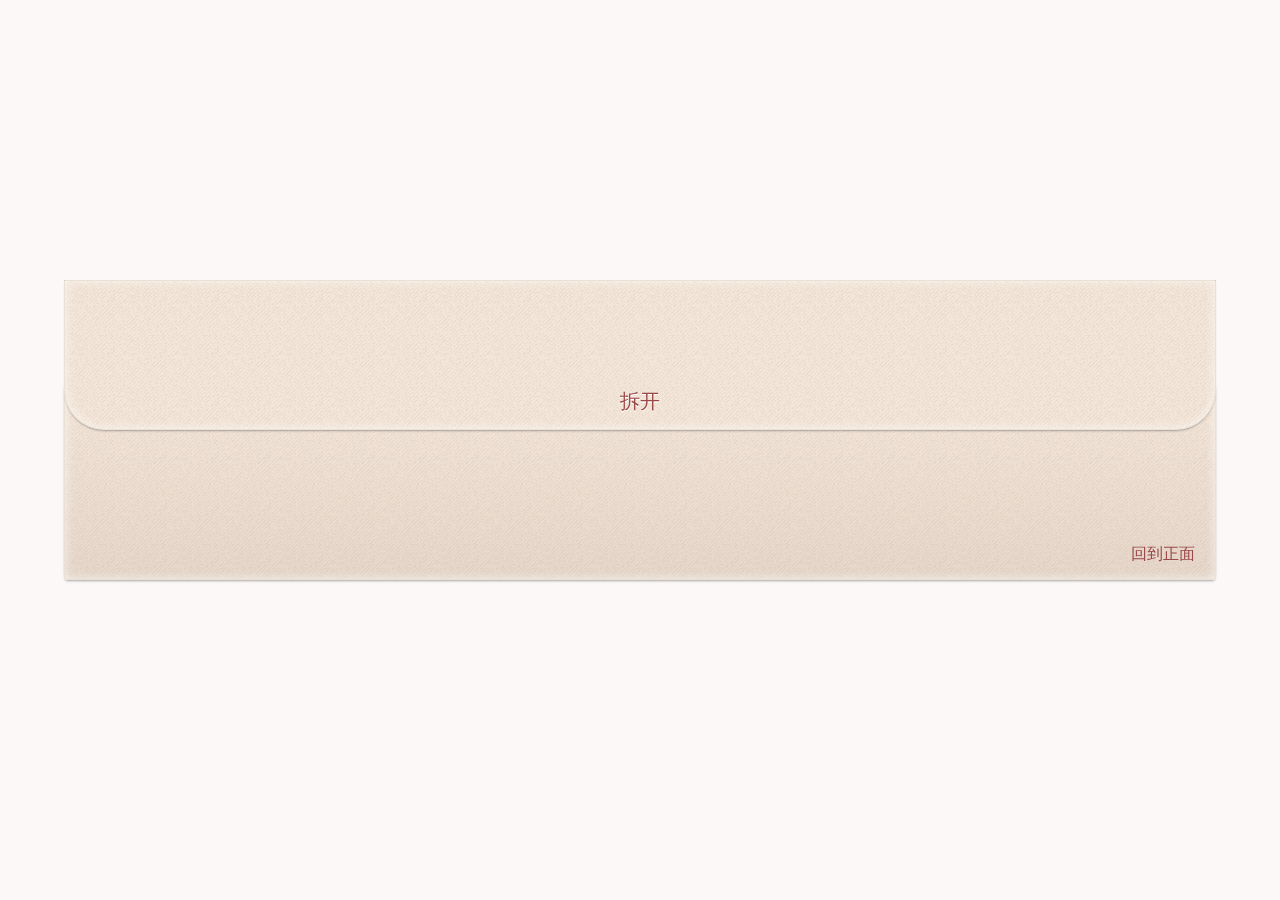
<file: index.html>
<!DOCTYPE html>
<html class="no-js" lang="en">
<head>
<meta name="viewport" content="width=device-width, height=device-height">
<meta http-equiv="Content-Type" content="text/html; charset=UTF-8">
<title>邀请函</title>
	
<link rel="stylesheet" href="stylesheets/style.css" />

</head>
<body>
	<div style="width:100%;">
	<section class="container" id="contact" >
		<form class="flip">
			<div class="front">
				<h2 style="font-size: 40px;">邀请函</h2>
				<a id="flip2back" href="#">点击拆开</a>
			</div>
			<div id="content" class="back">
				<div id="letter">
					<!-- <div class="container">
						<div class="flip">
			  				<div class="front"></div>
			  				<div class="back">
								You&#39;d like us to work for you or you&#39;re here to 
								say hello ? Don&#39;t hesitate - just drop us a 
								line. You&#39;ll hear back from us soon. Thanks. 
								<a id="close" href="#">放回</a>
							</div>
						</div>
					</div> -->
					<div style="padding: 30px;">
						<h2 style="text-align: center">邀请函</h1>
						<div>
							<div class="back">
								美丽的邵静莹女士<br>
								<div style="text-indent: 2em;">
									时间匆匆，又迎周末，恰逢姜文年度大作《邪不压正》上映，
									为此，挚诚地邀请美丽的你一同观影.
								</div>
								<div style='font-size:12px;color: #b1aeae;text-align:center;padding-top:2px;'>(后面不知道怎么写了...不要泼冷水哈)</div>
							</div>
						</div>
					</div>
					<a id="close" href="#">放回</a>
					<!-- <input type="submit" class="submit" value="放回" /> -->
				</div>
				<div id="top">
					<a id="flip" href="#contact">回到正面</a>
				</div>
				<div id="lid" class="container">
  					<div class="flip">    
  						<div class="front">
							<a id="open" href="#content">拆开</a>
						</div>
						<div class="back"></div>
					</div>
				</div>
			</div>
		</form>
	</section>
	</div>
</body>
</html>
</file>
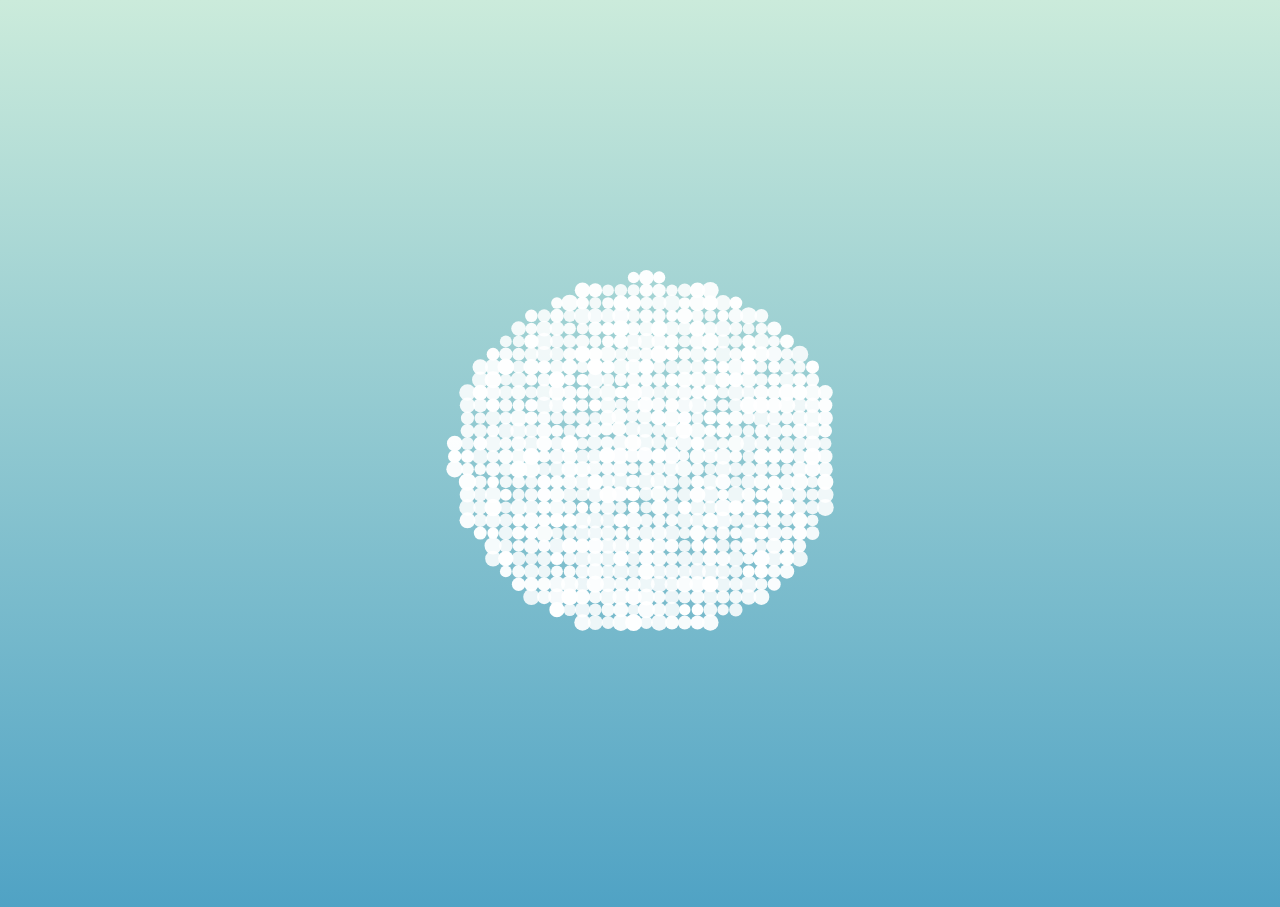
<file: wz/index.html>
﻿<!DOCTYPE html>
<html>

<head>

    <meta charset="UTF-8">
    <title>邀请函-2</title>

    <link rel="stylesheet" href="css/normalize.css">

    <link rel="stylesheet" href="css/style.css" media="screen" type="text/css" />

</head>

<body>

    <canvas class="canvas"></canvas>

    <div class="help" style="display:none;">?</div>

    <div class="ui" style="display:none;">
        <input class="ui-input" type="text" />
        <span class="ui-return">↵</span>
    </div>

    <div class="overlay">
        <div class="tabs">
            <div class="tabs-labels"><span class="tabs-label">Commands</span><span class="tabs-label">Info</span><span class="tabs-label">Share</span></div>

            <div class="tabs-panels">
                <ul class="tabs-panel commands">
                    <li class="commands-item"><span class="commands-item-title">Text</span><span class="commands-item-info" data-demo="Hello :)">Type anything</span><span class="commands-item-action">Demo</span></li>
                    <li class="commands-item"><span class="commands-item-title">Countdown</span><span class="commands-item-info" data-demo="#countdown 10">#countdown<span class="commands-item-mode">number</span></span><span class="commands-item-action">Demo</span></li>
                    <li class="commands-item"><span class="commands-item-title">Time</span><span class="commands-item-info" data-demo="#time">#time</span><span class="commands-item-action">Demo</span></li>
                    <li class="commands-item"><span class="commands-item-title">Rectangle</span><span class="commands-item-info" data-demo="#rectangle 30x15">#rectangle<span class="commands-item-mode">width x height</span></span><span class="commands-item-action">Demo</span></li>
                    <li class="commands-item"><span class="commands-item-title">Circle</span><span class="commands-item-info" data-demo="#circle 25">#circle<span class="commands-item-mode">diameter</span></span><span class="commands-item-action">Demo</span></li>

                    <li class="commands-item commands-item--gap"><span class="commands-item-title">Animate</span><span class="commands-item-info" data-demo="The time is|#time|#countdown 3|#icon thumbs-up"><span class="commands-item-mode">command1</span>&nbsp;|<span class="commands-item-mode">command2</span></span><span class="commands-item-action">Demo</span></li>
                </ul>
            </div>
        </div>
    </div>

    <script src="js/index.js"></script>

</body>

</html>
</file>
<file: wz/css/style.css>
﻿
body {
  font-family: "Avenir", "Helvetica Neue", Helvetica, Arial, sans-serif;
  background: #79a8ae;
  color: #666;
  font-size: 16px;
  line-height: 1.5em;
}

h1 {
  color: #111;
  margin: 0 0 12px 0;
  font-size: 24px;
  line-height: 1.5em;
}

p {
  margin: 0 0 10x 0;
}

a {
  color: #888;
  text-decoration: none;
  border-bottom: 1px solid #ccc;
}

a:hover {
  border-bottom-color: #888;
}

body,
.overlay {
  -webkit-perspective: 1000;
  -webkit-perspective-origin-y: 25%;
}

.body--ready {
  /* Ideas
  background: -webkit-linear-gradient(top, #e2b986 -10%, #241c35 140%);
  background: -webkit-linear-gradient(top, #c97369 -40%, #241c35 130%);
  background: -webkit-linear-gradient(top, #fac4c4 -10%, #606386 140%);
  background: -webkit-linear-gradient(top, #519ab0 0%, #414A6D 110%);
  background: -webkit-linear-gradient(top, rgb(129, 0, 170) 0%, rgb(43, 4, 114) 110%);
  background: -webkit-linear-gradient(top, rgb(163, 235, 189) 0%, rgb(16, 93, 145) 110%);
  background: -webkit-linear-gradient(top, rgb(165, 103, 189) 0%, rgb(75, 233, 214) 120%);
  */

  background: -webkit-linear-gradient(top, rgb(203, 235, 219) 0%, rgb(55, 148, 192) 120%);
  background: -moz-linear-gradient(top, rgb(203, 235, 219) 0%, rgb(55, 148, 192) 120%);
  background: -o-linear-gradient(top, rgb(203, 235, 219) 0%, rgb(55, 148, 192) 120%);
  background: -ms-linear-gradient(top, rgb(203, 235, 219) 0%, rgb(55, 148, 192) 120%);
  background: linear-gradient(top, rgb(203, 235, 219) 0%, rgb(55, 148, 192) 120%);
}

.body--ready .overlay {
  -webkit-transition: -webkit-transform 0.7s cubic-bezier(0.694, 0.0482, 0.335, 1),
                      opacity 0.7s cubic-bezier(0.694, 0.0482, 0.335, 1);
  -moz-transition: -moz-transform 0.7s cubic-bezier(0.694, 0.0482, 0.335, 1),
                      opacity 0.7s cubic-bezier(0.694, 0.0482, 0.335, 1);
  -ms-transition: -ms-transform 0.7s cubic-bezier(0.694, 0.0482, 0.335, 1),
                      opacity 0.7s cubic-bezier(0.694, 0.0482, 0.335, 1);
  -o-transition: -o-transform 0.7s cubic-bezier(0.694, 0.0482, 0.335, 1),
                      opacity 0.7s cubic-bezier(0.694, 0.0482, 0.335, 1);
  transition: transform 0.7s cubic-bezier(0.694, 0.0482, 0.335, 1),
                      opacity 0.7s cubic-bezier(0.694, 0.0482, 0.335, 1);
}


.ui {
  position: absolute;
  left: 50%;
  bottom: 5%;
  width: 300px;
  margin-left: -150px;
}

.ui-input {
  width: 100%;
  height: 50px;
  background: none;
  font-size: 24px;
  font-weight: bold;
  color: #fff;
  text-align: center;
  border: none;
  border-bottom: 2px solid white;
}

.ui-input:focus {
  outline: none;
  border: none;
  border-bottom: 2px solid white;
}

.ui-return {
  display: none;
  position: absolute;
  top: 20px;
  right: 0;
  padding: 3px 2px 0 2px;
  font-size: 10px;
  line-height: 10px;
  color: #fff;
  border: 1px solid #fff;
}

.ui--enter .ui-return {
  display: block;
}

.ui--wide {
  width: 76%;
  margin-left: 12%;
  left: 0;
}

.ui--wide .ui-return {
  right: -20px;
}

.help {
  position: absolute;
  top: 40px;
  right: 40px;
  width: 25px;
  height: 25px;
  text-align: center;
  font-size: 13px;
  line-height: 27px;
  font-weight: bold;
  cursor: pointer;
  background: #fff;
  color: #79a8ae;
  opacity: .9;

  -webkit-transition: opacity 0.1s cubic-bezier(0.694, 0.0482, 0.335, 1);
  -moz-transition: opacity 0.1s cubic-bezier(0.694, 0.0482, 0.335, 1);
  -ms-transition: opacity 0.1s cubic-bezier(0.694, 0.0482, 0.335, 1);
  -o-transition: opacity 0.1s cubic-bezier(0.694, 0.0482, 0.335, 1);
  transition: opacity 0.1s cubic-bezier(0.694, 0.0482, 0.335, 1);
}

.help:hover {
  opacity: 1;
}

.overlay {
  position: absolute;
  top: 50%;
  left: 50%;
  width: 550px;
  height: 490px;
  margin: -260px 0 0 -275px;
  opacity: 0;

  -webkit-transform: rotateY(90deg);
  -moz-transform: rotateY(90deg);
  -ms-transform: rotateY(90deg);
  -o-transform: rotateY(90deg);
  transform: rotateY(90deg);
}

.overlay--visible {
  opacity: 1;

  -webkit-transform: rotateY(0);
  -moz-transform: rotateY(0);
  -ms-transform: rotateY(0);
  -o-transform: rotateY(0);
  transform: rotateY(0);
}

.ui-share,
.ui-details {
  opacity: .9;
  background: #fff;
  z-index: 2;
}

.ui-details-content,
.ui-share-content {
  padding: 100px 50px;
}

.commands {
  margin: 0;
  padding: 0;
  list-style: none;
  cursor: pointer;
}

.commands-item {
  font-size: 12px;
  line-height: 22px;
  font-weight: bold;
  text-transform: uppercase;
  letter-spacing: 1px;
  padding: 20px;
  background: #fff;
  margin-top: 1px;
  color: #333;
  opacity: .9;

  -webkit-transition: -webkit-transform 0.7s cubic-bezier(0.694, 0.0482, 0.335, 1),
                      opacity 0.1s cubic-bezier(0.694, 0.0482, 0.335, 1);
  -moz-transition: -moz-transform 0.1s cubic-bezier(0.694, 0.0482, 0.335, 1),
                      opacity 0.1s cubic-bezier(0.694, 0.0482, 0.335, 1);
  -ms-transition: -ms-transform 0.1s cubic-bezier(0.694, 0.0482, 0.335, 1),
                      opacity 0.1s cubic-bezier(0.694, 0.0482, 0.335, 1);
  -o-transition: -o-transform 0.1s cubic-bezier(0.694, 0.0482, 0.335, 1),
                      opacity 0.1s cubic-bezier(0.694, 0.0482, 0.335, 1);
  transition: transform 0.1s cubic-bezier(0.694, 0.0482, 0.335, 1),
                      opacity 0.1s cubic-bezier(0.694, 0.0482, 0.335, 1);
}

.commands-item--gap {
  margin-top: 9px;
}

.commands-item:hover {
  opacity: 1;
}

.commands-item:hover .commands-item-action {
  background: #333;
}

.commands-item a {
  display: inline-block;
}

.commands-item-mode {
  display: inline-block;
  margin-left: 3px;
  font-style: italic;
  color: #ccc;
}

.commands-item-title {
  display: inline-block;
  width: 150px;
}

.commands-item-info {
  display: inline-block;
  width: 300px;
  font-size: 14px;
  text-transform: none;
  letter-spacing: 0;
  font-weight: normal;
  color: #aaa;
}

.commands-item-action {
  display: inline-block;
  float: right;
  margin-top: 3px;
  text-transform: uppercase;
  font-size: 10px;
  line-height: 10px;
  color: #fff;
  background: #90c9d1;
  padding: 5px 10px 4px 10px;
  border-radius: 3px;
}

.commands-item:first-child {
  margin-top: 0;
}

.twitter-share {
  position: absolute;
  top: 4px;
  right: 20px;
}


.tabs-labels {
  margin-bottom: 9px;
}

.tabs-label {
  display: inline-block;
  background: #fff;
  padding: 10px 20px;
  font-size: 12px;
  line-height: 22px;
  font-weight: bold;
  text-transform: uppercase;
  letter-spacing: 1px;
  color: #333;
  opacity: .5;
  cursor: pointer;
  margin-right: 2px;

  -webkit-transition: opacity 0.1s cubic-bezier(0.694, 0.0482, 0.335, 1);
  -moz-transition: opacity 0.1s cubic-bezier(0.694, 0.0482, 0.335, 1);
  -ms-transition: opacity 0.1s cubic-bezier(0.694, 0.0482, 0.335, 1);
  -o-transition: opacity 0.1s cubic-bezier(0.694, 0.0482, 0.335, 1);
  transition: opacity 0.1s cubic-bezier(0.694, 0.0482, 0.335, 1);
}

.tabs-label:hover {
  opacity: .9;
}

.tabs-label--active {
  opacity: .9;
}

.tabs-panel {
  display: none;
}

.tabs-panel--active {
  display: block;
}

.tab-panel {
  position: absolute;
  top: 0;
  left: 0;
  width: 100%;
}

.touch .ui-input {
  display: none;
}
</file>
<file: stylesheets/style.css>
/* reset */
html, body, div, span, applet, object, iframe,
h1, h2, h3, h4, h5, h6, p, blockquote, pre,
a, abbr, acronym, address, big, cite, code,
del, dfn, em, img, ins, kbd, q, s, samp,
small, strike, strong, sub, sup, tt, var,
b, u, i, center,
dl, dt, dd, ol, ul, li,
fieldset, form, label, legend,
table, caption, tbody, tfoot, thead, tr, th, td,
article, aside, canvas, details, embed,
figure, figcaption, footer, header, hgroup,
menu, nav, output, ruby, section, summary,
time, mark, audio, video {
  margin: 0;
  padding: 0;
  border: 0;
  font: inherit;
  font-size: 100%;
  vertical-align: baseline; }

html {
  line-height: 1; }

article, aside, details, figcaption, figure, footer, header, hgroup, menu, nav, section, summary {
  display: block; }

/* body */

body {
  font-family: Satisfy, serif;
  color: #837362;
  background: #fbf8f7; }

h2 {
  font-size: 1.5em;
  line-height: 1.6; }

/* links */

a {
  color: #9b4849;
  text-decoration: none;
  display: block; }

a:hover {
  color: #783839; }

#open {
  width: 100%;
  text-align: center;
  margin-top: 90px; }

#flip {
  padding: 160px 20px 0 0; }

#flip2back {
  margin-top: 10px; }

#close {
  position: absolute;
  bottom: 20px;
  right: 40px; }


/*****************************/

section.container {
  position: relative;
  width: 90%;
  height: 300px;
  margin: 280px auto 0;
  perspective: 1000px;
  -webkit-perspective: 1000px;
  -moz-perspective: 1000px; }

section.container > form.flip {
  width: 100%;
  height: 100%; 
  position: absolute;
  -webkit-transform: rotateY(180deg);
  -moz-transform: rotateY(180deg);
  -webkit-transform-style: preserve-3d;
  -moz-transform-style: preserve-3d;
  -webkit-transition: -webkit-transform 0.7s 0s;
  -moz-transition: -moz-transform 0.7s 0s;
  -webkit-transform-origin: center center;
  -moz-transform-origin: center center; 


}

  section.container > form.flip > .front, section.container > form.flip > .back {
    position: absolute;
    width: 100%;
    height: 100%;
	backface-visibility: hidden;
    -webkit-backface-visibility: hidden;
    -moz-backface-visibility: hidden; }

  section.container > form.flip > .back {
    -webkit-transform: rotateY(180deg);
    -moz-transform: rotateY(180deg); 
	transform: rotateY(180deg);
	background: #837362;
	box-shadow: inset 0 10px 30px -10px rgba(0, 0, 0, 0.3), inset 0 1px 0 rgba(0, 0, 0, 0.2), inset 0 2px 0 rgba(255, 255, 255, 0.2);
}

section.container:target > form.flip {
  -webkit-transform: rotateY(0deg);
  -moz-transform: rotateY(0deg);
  transform: rotateY(0deg); }

.no-csstransforms3d section.container:target > form.flip > .back {
  display: none; }

.container#lid {
  position: relative;
  width: 100%;
  height: 50%;
  -webkit-perspective: 800px;
  -moz-perspective: 800px;
  perspective: 800px;
  z-index: 2;
  transition: z-index 0s 1s;
  -moz-transition: z-index 0s 1s;
  -webkit-transition: z-index 0s 1s; }

.no-csstransforms3d .container#lid {
  -webkit-transition: none; 
  -moz-transition: none; 
  transition: none; 	
}

#content:target .container#lid {
  z-index: -1;
  transition: z-index 0s .5s;
  -moz-transition: z-index 0s .5s;
  -webkit-transition: z-index 0s .5s; }

.no-csstransforms3d #content:target .container#lid {
  	-webkit-transition: none; 
	-moz-transition: none; 
	transition: none; 
}

.no-csstransforms3d .container#lid .back {
  display: none; }

.no-csstransforms3d #content:target .container#lid .back {
  display: block;
  top: -150px; }

#lid .flip {
  width: 100%;
  height: 100%; }
  #lid .flip {
    position: absolute;
    -webkit-transform-style: preserve-3d;
    -moz-transform-style: preserve-3d;
	transform-style: preserve-3d;
	
    -webkit-transition: -webkit-transform 0.5s 1s;
    -moz-transition: -moz-transform 0.5s 1s;
	transition: -moz-transform 0.5s 1s;
	
    -webkit-transform-origin: left top;
    -moz-transform-origin: left top; 
	transform-origin: left top; }
  #lid .flip > .front, #lid .flip > .back {
    position: absolute;
    width: 100%;
    height: 100%;
    -webkit-backface-visibility: hidden;
    -moz-backface-visibility: hidden;
	backface-visibility: hidden; }
  #lid .flip > .back {
    -webkit-transform: rotateX(180deg);
    -moz-transform: rotateX(180deg);
	transform: rotateX(180deg); }
  #content:target #lid .flip {
    -webkit-transform: rotateX(180deg);
    -moz-transform: rotateX(180deg);
	transform: rotateX(180deg);
	
    -webkit-transition-duration: 0.5s;
    -moz-transition-duration: 0.5s;
	transition-duration: 0.5s;
	
    -webkit-transition-delay: 0s;
    -moz-transition-delay: 0s;
	transition-delay: 0s; }

#letter .flip > div, #lid .flip > div, section.container > form.flip > div {
  -webkit-box-sizing: border-box;
  -moz-box-sizing: border-box;
  box-sizing: border-box; }

#lid .flip .front, section.container > form.flip .front {
  background: beige url("../images/bg.png");
  border: 1px #eae1d5 solid;
  box-shadow: inset 0 0 10px 1px rgba(255, 255, 255, 0.6), 0 2px 3px -2px rgba(0, 0, 0, 0.6);
  padding: 20px 30px;
  color: #837362;
  text-shadow: 0 1px 0 #fff,0 1px 0 #fff; }

section.container > form.flip > .front {
  font-size: 1.25em;
  background: beige url("../images/bg.png");
  /*background: url("../images/stamp.png") no-repeat 450px 20px, url("../images/bg.png");*/
  padding: 100px 0px 20px;
  text-align: center;
  border: 1px #eae1d5 solid; }

#lid .flip .front {
  font-size: 1.25em;
  border-radius: 0 0 40px 40px; }

#lid .flip .back {
  background: #837362;
  border-radius: 40px 40px 0 0;
  border: 35px solid rgba(255, 255, 255, 0.1);
  border-bottom: none;
  box-shadow: inset 0 10px 30px 10px rgba(0, 0, 0, 0.1); }

#top {
  text-align: right;
  background: beige url("../images/bg.png");
  background: -moz-linear-gradient(top, rgba(255, 255, 255, 0) 0%, rgba(163, 140, 130, 0.17) 100%), url("../images/bg.png");
  background: -webkit-gradient(linear, left top, left bottom, color-stop(0%, rgba(255, 255, 255, 0)), color-stop(100%, rgba(163, 140, 130, 0.17))), url("../images/bg.png");
  background: -webkit-linear-gradient(top, rgba(255, 255, 255, 0) 0%, rgba(163, 140, 130, 0.17) 100%), url("../images/bg.png");
  background: -o-linear-gradient(top, rgba(255, 255, 255, 0) 0%, rgba(163, 140, 130, 0.17) 100%), url("../images/bg.png");
  background: -ms-linear-gradient(top, rgba(255, 255, 255, 0) 0%, rgba(163, 140, 130, 0.17) 100%), url("../images/bg.png");
  -webkit-box-sizing: border-box;
  -moz-box-sizing: border-box;
  box-sizing: border-box;
  width: 100%;
  height: 65%;
  position: absolute;
  left: 0;
  bottom: 0;
  z-index: 1;
  border: 1px #eae1d5 solid;
  box-shadow: inset 0 0 10px 1px rgba(255, 255, 255, 0.6), 0 -2px 4px -3px rgba(0, 0, 0, 0.75), 0 2px 3px -2px rgba(0, 0, 0, 0.6); }

#letter {
  background: #fafafa;
  width: 90%;
  height: 95%;
  position: absolute;
  left: 5%;
  top: 5%;
  z-index: 0;
  -webkit-transition: .5s .5s;
  -moz-transition: .5s .5s;
  -o-transition: 0s 0s;
  transition: 0s 0s; }

#content:target #letter {
  -o-transition: .5s .5s;
  transition: .5s .5s; 
  top: -60%;
  box-shadow: 5px -5px 10px #0000002e;
}

#letter .container {
  position: absolute;
  width: 100%;
  height: 20%;
  -webkit-perspective: 800px;
  -moz-perspective: 800px;
  perspective: 800px;
  top: 0;
  left: 0;
  -webkit-transition: 0s 0s;
  -moz-transition: 0s 0s;
  transition: 0s 0s;
  z-index: 1; }

#letter .flip {
  width: 100%;
  height: 100%; }
  #letter .flip {
    position: absolute;
    -webkit-transform-style: preserve-3d;
    -moz-transform-style: preserve-3d;
	transform-style: preserve-3d;
	
    -webkit-transition: -webkit-transform 0.5s 0s;
    -moz-transition: -moz-transform 0.5s 0s;
	transition: -moz-transform 0.5s 0s;
	
    -webkit-transform-origin: left top;
    -moz-transform-origin: left top;
	transform-origin: left top; }
  #letter .flip > .front, #letter .flip > .back {
    position: absolute;
    width: 100%;
    height: 100%;
    -webkit-backface-visibility: hidden;
    -moz-backface-visibility: hidden;
	backface-visibility: hidden; }
  #letter .flip > .back {
    -webkit-transform: rotateX(180deg);
    -moz-transform: rotateX(180deg);
	transform: rotateX(180deg); }
  #content:target #letter .flip {
    -webkit-transform: rotateX(180deg);
    -moz-transform: rotateX(180deg);
	transform: rotateX(180deg);
	
    -webkit-transition-duration: 0.5s;
    -moz-transition-duration: 0.5s;
	transition-duration: 0.5s;
	
    -webkit-transition-delay: 1s;
    -moz-transition-delay: 1s;
	transition-delay: 1s; }

#content:target #letter .container {
  z-index: -1;
  -webkit-transition: z-index 0s 1.5s;
  -moz-transition: z-index 0s 1.5s;
  transition: z-index 0s 1.5s; }

#letter .flip .front {
  background: #fafafa;
  box-shadow: 0 2px 3px 0 rgba(0, 0, 0, 0.2); }

.no-csstransforms3d #content:target #letter .flip .front {
  display: none; }

#letter .back {
  background: #fafafa;
  background: -webkit-linear-gradient(top, #fafafa 90%, #f7f7f7 100%);
  background: -moz-linear-gradient(top, #fafafa 80%, #f7f7f7 100%);
  padding: 30px 10px 0;
  font-size: 18px;
  line-height: 1.4;
}

.no-csstransforms3d #content:target #letter .flip .back {
  top: -140px; }

input[type="text"] {
  background: transparent;
  border: none;
  border-bottom: 1px dotted #837362;
  box-shadow: 0 1px 0 rgba(255, 255, 255, 0.4);
  width: 50%;
  -webkit-appearance: none; }

input[type="text"]:focus {
  outline: none;
  border-bottom: 1px solid #837362;
  -webkit-appearance: none; }

textarea {
  margin: 10px auto 0;
  -webkit-box-sizing: border-box;
  -moz-box-sizing: border-box;
  box-sizing: border-box;
  width: 90%;
  height: 160px;
  padding: 10px;
  display: block;
  background: transparent;
  background: rgba(255, 255, 255, 0.07);
  border: 1px dashed #c8bfb6; }
  textarea:focus {
    outline: none;
    background-color: rgba(255, 255, 255, 0.12);
    border-color: rgba(255, 255, 255, 0.46);
    box-shadow: inset 0 0 2px rgba(0, 0, 0, 0.1); }

input[type="submit"] {
  cursor: pointer;
  display: block;
  margin: 10px auto;
  -webkit-appearance: none;
  font-size: .9em;
  background: #9b4849;
  padding: 5px 20px;
  border-radius: 3px;
  border: 1px solid #9b4849;
  box-shadow: inset 0 1px 0 rgba(255, 255, 255, 0.5);
  color: #fff;
  -webkit-transition: background .5s; }

input[type="submit"]:hover {
  background: #783839; }

/*-------ie8-----------*/
.container.target > form.flip > .back, #content.target #letter .flip .front {display: none;}
#content.target .container#lid  {z-index: -1;}
#content.target .container#lid .back {
  display: block;
  top: -150px; }
#content.target #letter  {
  top: -40%;}
#content.target #letter .flip .back { top: -140px; }
</file>
